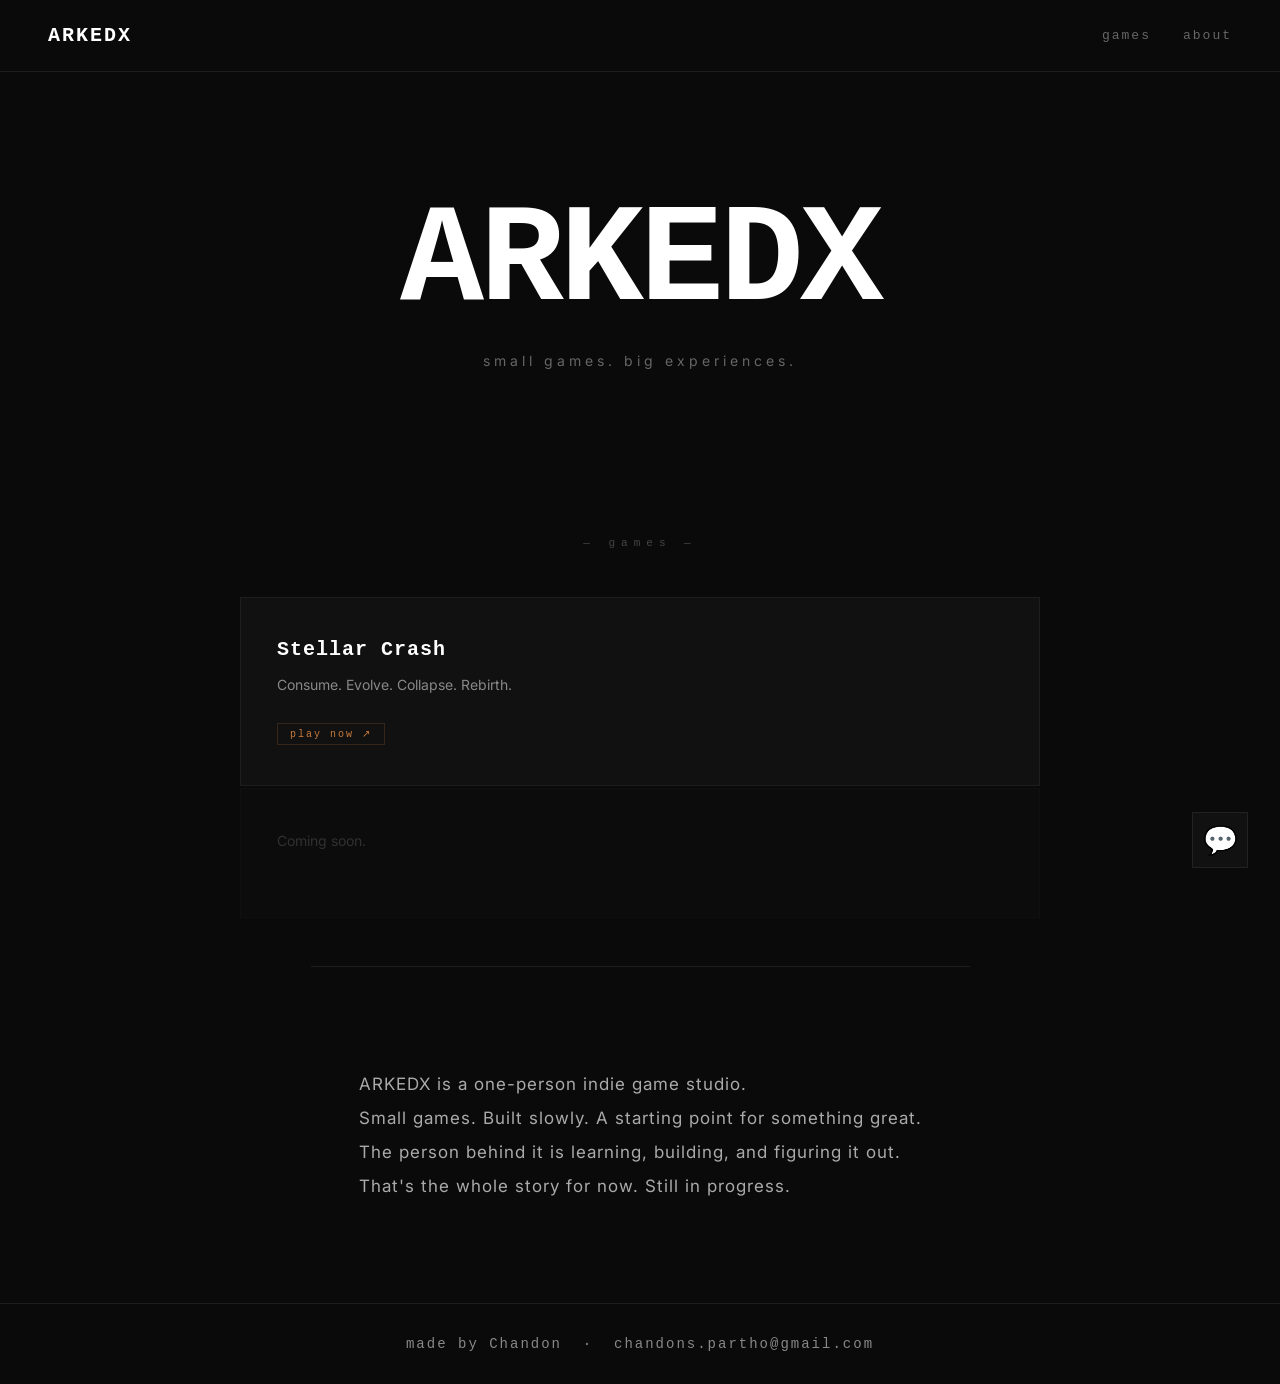
<file: index.html>
<!DOCTYPE html>
<html lang="en">
<head>
  <link href="https://fonts.googleapis.com/css2?family=Inter:wght@300;400;600&display=swap" rel="stylesheet">
  <meta charset="UTF-8">
  <meta name="viewport" content="width=device-width, initial-scale=1.0">
  <title>ARKEDX</title>
  <link rel="stylesheet" href="style.css">
</head>
<body>

  <header>
    <div class="logo">ARKEDX</div>
    <nav>
      <a href="#games">games</a>
      <a href="#about">about</a>
    </nav>
  </header>

  <main>
    <section id="hero">
      <h1>ARKEDX</h1>
      <p>small games. big experiences.</p>
    </section>

   <section id="games">
  <div class="games-label">— games —</div>
  <div class="games-grid">

    <a href="https://chandonspartho.github.io/stellar-crash/" target="_blank" class="game-card">
  <div class="game-title">Stellar Crash</div>
  <div class="game-desc">Consume. Evolve. Collapse. Rebirth.</div>
  <div class="game-status">play now ↗</div>
 </a>

    <div class="game-card locked">
      <div class="game-desc">Coming soon.</div>
    </div>

  </div>
</section>
  </main>
<section id="about">
  <div class="about-text">
    <p>ARKEDX is a one-person indie game studio.</p>
    <p>Small games. Built slowly. A starting point for something great.</p>
    <p>The person behind it is learning, building, and figuring it out.</p>
    <p>That's the whole story for now. Still in progress.</p>
  </div>
</section>
  <footer>
    <p>made by Chandon &nbsp;·&nbsp; chandons.partho@gmail.com</p>
  </footer>
<!-- Chatbot -->
<div id="chat-icon" onclick="toggleChat()">💬</div>

<div id="chat-window">
  <div id="chat-header">
    <span>ArkEdx Assistant</span>
    <span onclick="toggleChat()" id="chat-close">✕</span>
  </div>
  <div id="chat-messages">
    <div class="bot-msg">Hey 👾 Ask me anything about ArkEdx or the games.</div>
  </div>
  <div id="chat-input-row">
    <input type="text" id="chat-input" placeholder="type something..."/>
    <button onclick="sendMsg()">→</button>
  </div>
</div>

<script src="script.js"></script>
</body>
</html>
</file>
<file: style.css>
* {
  margin: 0;
  padding: 0;
  box-sizing: border-box;
}

body {
  background: #0a0a0a;
  color: #e8e8e8;
  font-family: 'Inter', sans-serif;
  min-height: 100vh;
  display: flex;
  flex-direction: column;
}

/* ── HEADER ── */
header {
  display: flex;
  justify-content: space-between;
  align-items: center;
  padding: 24px 48px;
  border-bottom: 1px solid #1e1e1e;
}

.logo {
  font-size: 20px;
  font-weight: bold;
  letter-spacing: 2px;
  color: #ffffff;
  font-family: 'Courier New', monospace;
}

nav {
  display: flex;
  gap: 32px;
}

nav a {
  color: #666;
  text-decoration: none;
  font-size: 13px;
  letter-spacing: 2px;
  transition: color 0.2s;
  font-family: 'Courier New', monospace;
}

nav a:hover {
  color: #ffffff;
}

/* ── HERO ── */
#hero {
  display: flex;
  flex-direction: column;
  align-items: center;
  justify-content: center;
  padding: 120px 48px;
  text-align: center;
}

#hero h1 {
  font-size: clamp(64px, 12vw, 140px);
  font-weight: bold;
  letter-spacing: -4px;
  color: #ffffff;
  line-height: 1;
  margin-bottom: 20px;
  font-family: 'Courier New', monospace;
}

#hero p {
  font-size: 14px;
  color: #666;
  letter-spacing: 4px;
  text-transform: lowercase;
}

/* ── GAMES ── */
#games {
  padding: 48px;
  flex: 1;
}

/* ── FOOTER ── */
footer {
  padding: 32px 48px;
  border-top: 1px solid #1e1e1e;
  text-align: center;
  font-size: 14px;
  color: #888;
  letter-spacing: 2px;
  font-family: 'Courier New', monospace;
}

/* ── CHAT ── */
#chat-icon {
  position: fixed;
  bottom: 32px;
  right: 32px;
  font-size: 28px;
  cursor: pointer;
  z-index: 999;
  background: #111;
  border: 1px solid #222;
  width: 56px;
  height: 56px;
  display: flex;
  align-items: center;
  justify-content: center;
  transition: border-color 0.2s;
}

#chat-icon:hover { border-color: #555; }

#chat-window {
  display: none;
  flex-direction: column;
  position: fixed;
  bottom: 100px;
  right: 32px;
  width: 300px;
  height: 400px;
  background: #0f0f0f;
  border: 1px solid #1e1e1e;
  z-index: 998;
}

#chat-header {
  padding: 16px 20px;
  border-bottom: 1px solid #1e1e1e;
  display: flex;
  justify-content: space-between;
  font-size: 12px;
  letter-spacing: 2px;
  color: #666;
  font-family: 'Courier New', monospace;
}

#chat-close { cursor: pointer; }
#chat-close:hover { color: #fff; }

#chat-messages {
  flex: 1;
  overflow-y: auto;
  padding: 20px;
  display: flex;
  flex-direction: column;
  gap: 12px;
}

.bot-msg {
  font-size: 13px;
  color: #aaa;
  line-height: 1.6;
}

.user-msg {
  font-size: 13px;
  color: #fff;
  text-align: right;
}

#chat-input-row {
  display: flex;
  border-top: 1px solid #1e1e1e;
}

#chat-input {
  flex: 1;
  background: transparent;
  border: none;
  padding: 14px 16px;
  color: #fff;
  font-family: 'Courier New', monospace;
  font-size: 12px;
  outline: none;
}

#chat-input::placeholder { color: #444; }

#chat-input-row button {
  background: transparent;
  border: none;
  border-left: 1px solid #1e1e1e;
  color: #666;
  padding: 0 20px;
  cursor: pointer;
  font-size: 18px;
  transition: color 0.2s;
}

#chat-input-row button:hover { color: #fff; }

/* ── GAMES SECTION ── */
.games-label {
  text-align: center;
  font-size: 11px;
  letter-spacing: 6px;
  color: #444;
  margin-bottom: 48px;
  font-family: 'Courier New', monospace;
}

.games-grid {
  display: grid;
  grid-template-columns: 1fr;
  max-width: 800px;
  gap: 2px;
  margin: 0 auto;
}

.game-card {
  background: #111;
  border: 1px solid #1e1e1e;
  padding: 40px 36px;
  cursor: pointer;
  transition: background 0.2s, border-color 0.2s;
}

.game-card:hover {
  background: #161616;
  border-color: #333;
}

.game-card.locked {
  opacity: 0.3;
  cursor: default;
}

.game-title {
  font-size: 20px;
  font-weight: 600;
  color: #ffffff;
  margin-bottom: 12px;
  letter-spacing: 1px;
  font-family: 'Courier New', monospace;
}

.game-desc {
  font-size: 14px;
  color: #888;
  line-height: 1.7;
  margin-bottom: 24px;
}

.game-tag {
  font-size: 10px;
  letter-spacing: 3px;
  color: #666;
  margin-bottom: 20px;
  font-family: 'Courier New', monospace;
}

.game-status {
  font-size: 10px;
  letter-spacing: 2px;
  color: #c97b3a;
  border: 1px solid #c97b3a33;
  display: inline-block;
  padding: 4px 12px;
  font-family: 'Courier New', monospace;
}

.game-card.locked .game-status {
  color: #444;
  border-color: #222;
}

/* ── ABOUT ── */
#about {
  padding: 100px 48px;
  border-top: 1px solid #1e1e1e;
  max-width: 700px;
  margin: 0 auto;
  text-align: left;
}

#about p {
  font-size: 17px;
  color: #aaaaaa;
  line-height: 2;
  letter-spacing: 1px;
}

a.game-card {
  display: block;
  text-decoration: none;
  color: inherit;
}
</file>
